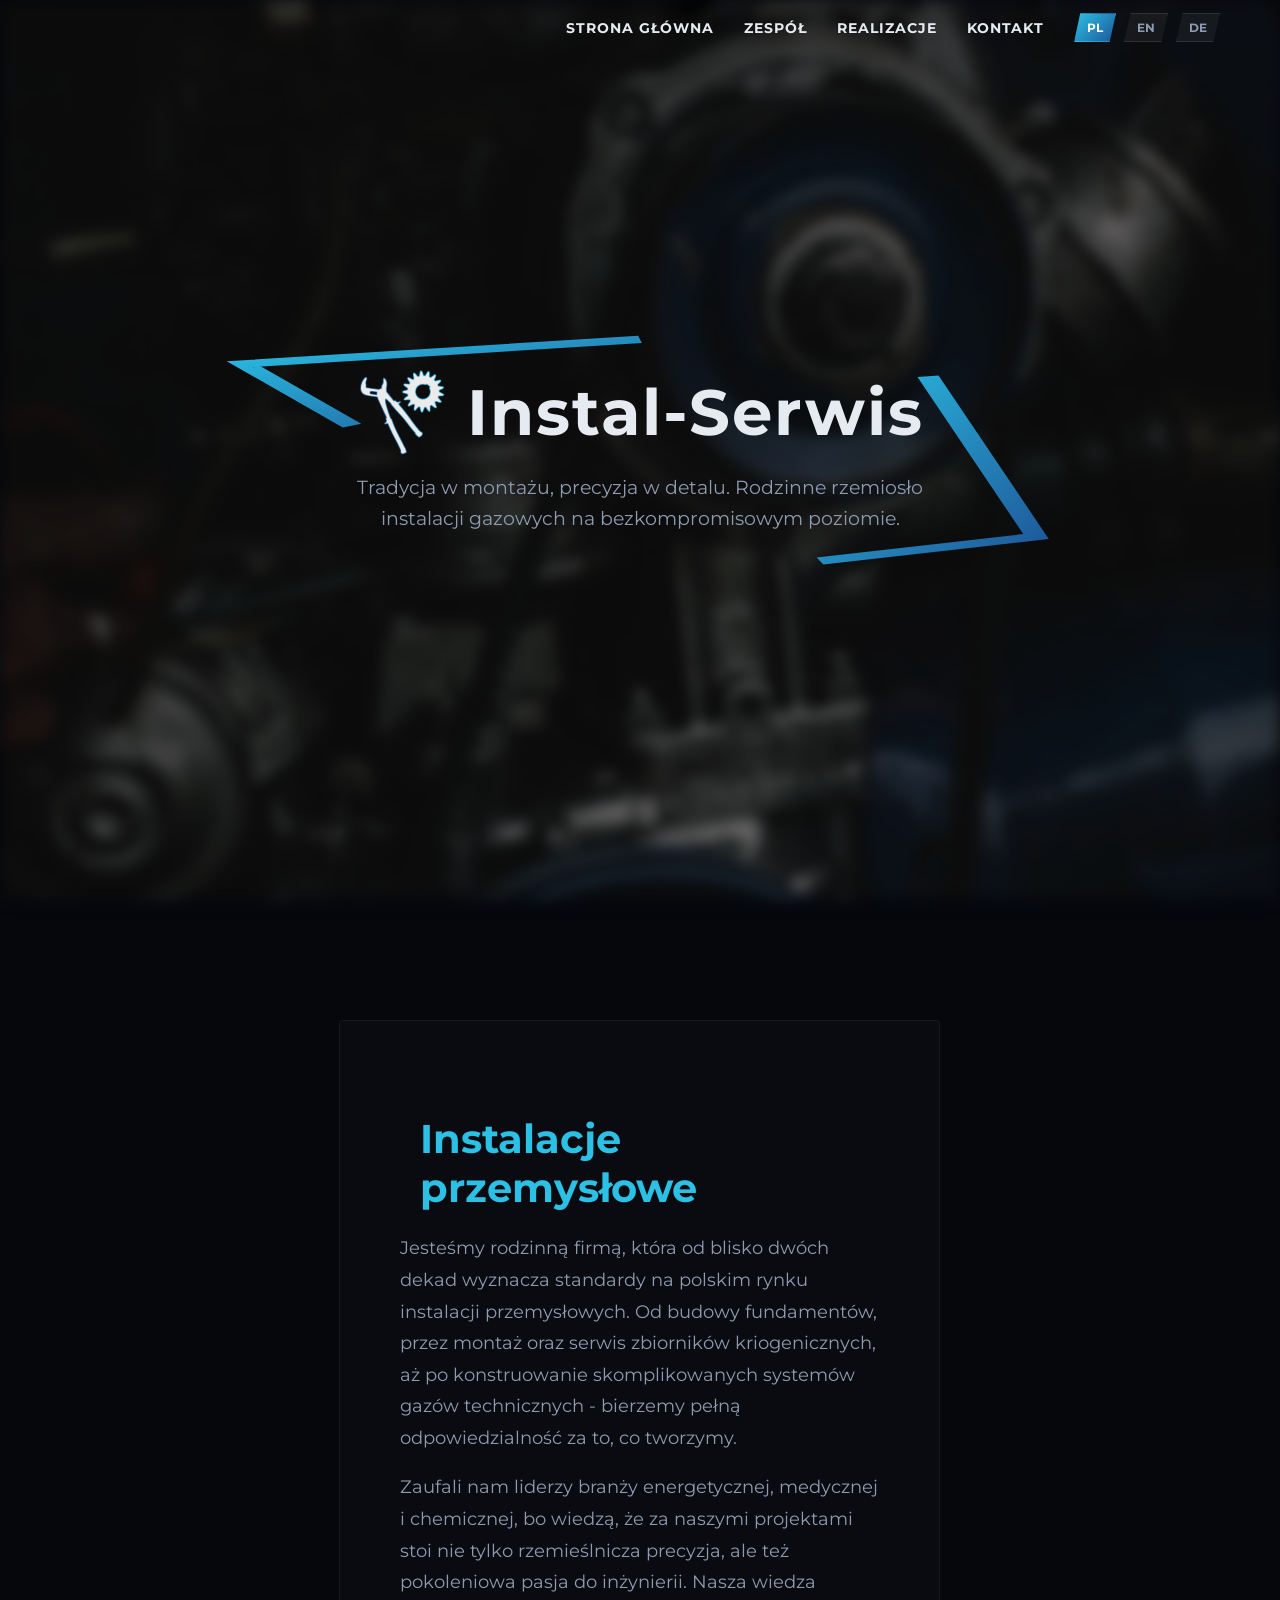
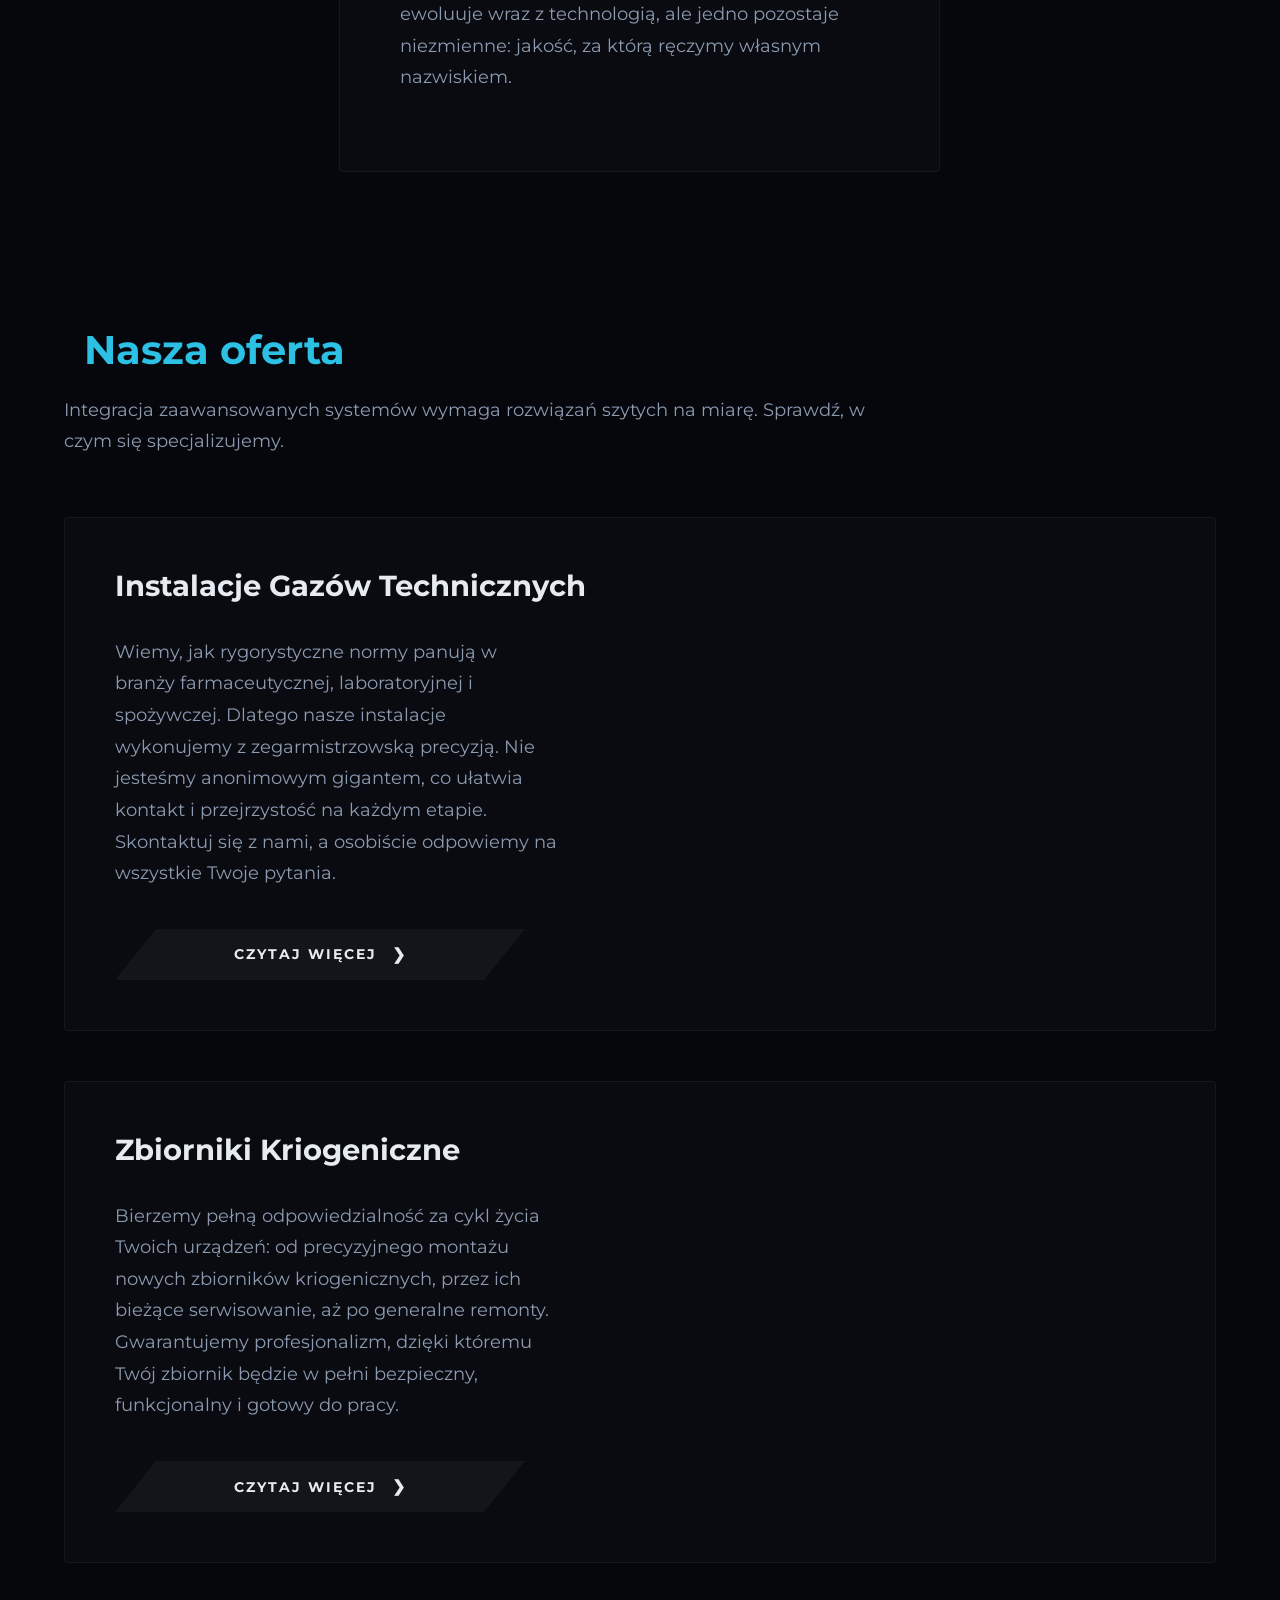
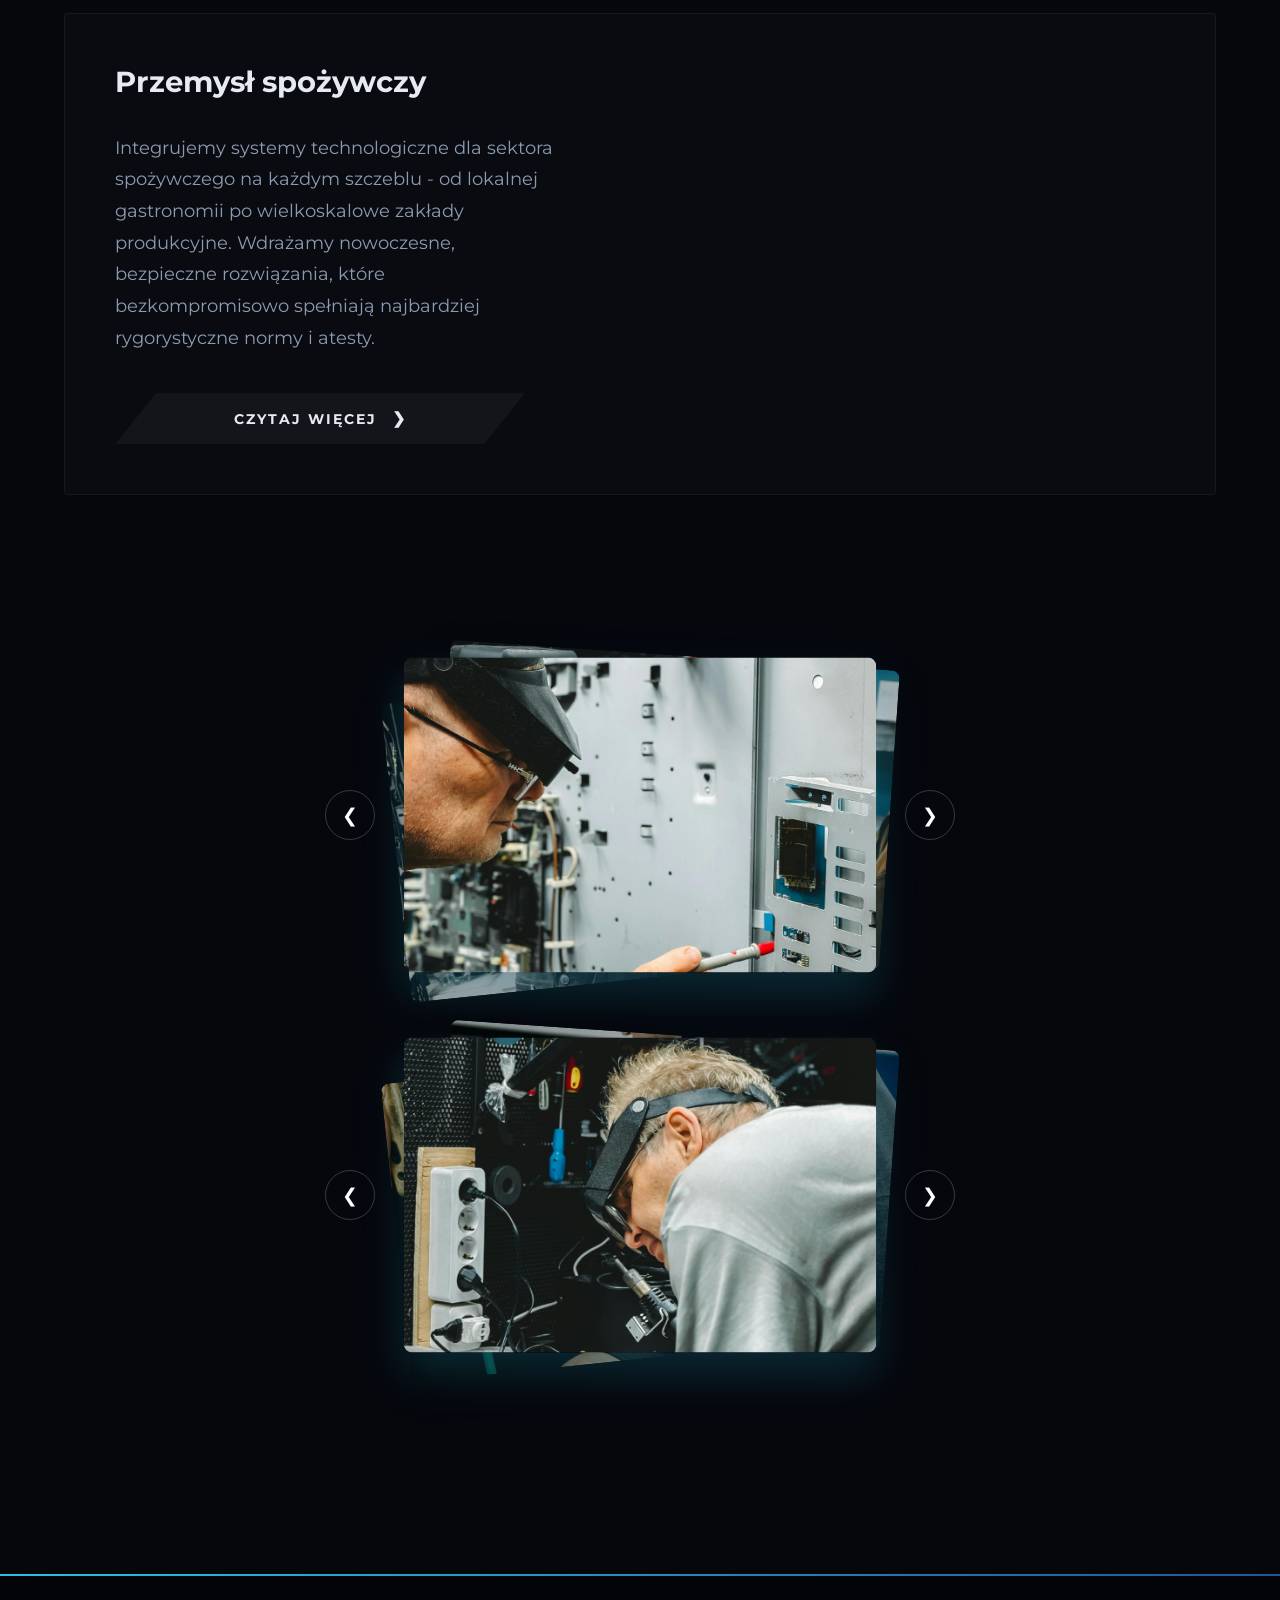
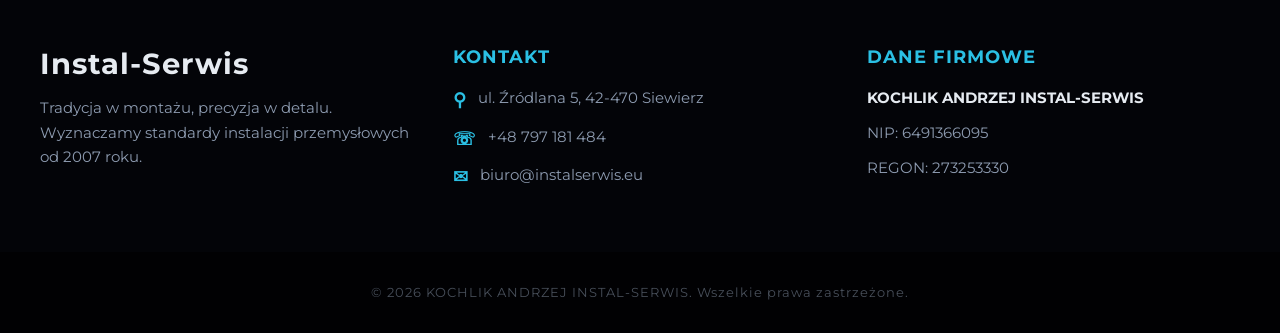
<file: index.html>
<!DOCTYPE html>
<html lang="pl">
<head>
    <meta charset="UTF-8">
    <meta name="viewport" content="width=device-width, initial-scale=1.0">
    <title>Strona Główna | Instal-Serwis</title>
    <link rel="icon" type="image/svg+xml" href="Images/logo.webp">
    
    <link rel="icon" type="image/png" sizes="32x32" href="Images/logo.webp">
    <link rel="icon" type="image/png" sizes="16x16" href="Images/logo.webp">
    
    <link rel="apple-touch-icon" sizes="180x180" href="Images/logo.webp">
    
    <link rel="manifest" href="site.webmanifest">
    
    <meta name="theme-color" content="#05070d">
    <link href="https://fonts.googleapis.com/css2?family=Montserrat:wght@300;400;600;700&display=swap" rel="stylesheet">
    <link rel="stylesheet" href="style.css">
</head>
<body>



    
    <nav class="nav-wrapper" id="navbar">
        <div class="nav-border"></div>
        <div class="nav-inner">
            <a href="index.html"  data-i18n="nav-home">Strona Główna</a>
            <a href="zespol.html"  data-i18n="nav-about">Zespół</a>
            <a href="realizacje.html"  data-i18n="nav-portfolio">Realizacje</a>
            <a href="kontakt.html"  data-i18n="nav-contact">Kontakt</a>
            
            <div class="lang-switcher">
                <button  class="lang-btn active nav-element" data-lang="pl">PL</button>
                <button  class="lang-btn nav-element" data-lang="en">EN</button>
                <button  class="lang-btn nav-element" data-lang="de">DE</button>
            </div>

            <div class="hamburger" id="hamburger">
            <span></span>
            <span></span>
            <span></span>
            </div>


        </div>
    </nav>






    <section class="hero" id="hero">
        <div class="hero-bg"></div>
        <div class="hero-content">
            <svg class="svg-frame" viewBox="0 0 100 100" preserveAspectRatio="none">
                <defs>
                    <linearGradient id="grad" x1="0%" y1="0%" x2="100%" y2="100%">
                        <stop offset="0%" style="stop-color:var(--s8-blue-1); stop-opacity:1" />
                        <stop offset="100%" style="stop-color:var(--s8-blue-2); stop-opacity:1" />
                    </linearGradient>
                </defs>
                <path d="M 50 5 L -5 15 L 10 40" class="draw-path" />
                <path d="M 75 95 L 105 85 L 90 20" class="draw-path" />
            </svg>
            
            <h1>
    <img class="hero-img" src="Images/logo.webp" alt="Logo Instal-Serwis">
    <span>Instal-Serwis</span>
</h1>
            <p data-i18n="hero-desc">Tradycja w montażu, precyzja w detalu. Rodzinne rzemiosło instalacji gazowych na bezkompromisowym poziomie.</p>
        </div>
    </section>

<section id="about" class="about-layout">
        <div class="about-img left" style="background-image: url('https://picsum.photos/id/1043/800/1000');"></div>
        
        <div class="about-box" id="about-content">
            <h2 data-i18n="about-title">Instalacje przemysłowe</h2>
            <p class="about-text" data-i18n="about-p1">Jesteśmy rodzinną firmą, która od blisko dwóch dekad wyznacza standardy na polskim rynku instalacji przemysłowych. Od budowy fundamentów, przez montaż oraz serwis zbiorników kriogenicznych, aż po konstruowanie skomplikowanych systemów gazów technicznych - bierzemy pełną odpowiedzialność za to, co tworzymy.</p>
            <p class="about-text" data-i18n="about-p2">Zaufali nam liderzy branży energetycznej, medycznej i chemicznej, bo wiedzą, że za naszymi projektami stoi nie tylko rzemieślnicza precyzja, ale też pokoleniowa pasja do inżynierii. Nasza wiedza ewoluuje wraz z technologią, ale jedno pozostaje niezmienne: jakość, za którą ręczymy własnym nazwiskiem.</p>
        </div>

        <div class="about-img right" style="background-image: url('https://picsum.photos/id/1014/800/1000');"></div>
    </section>

    <section id="offer" class="offer-section">
        <h2 class="offer-h2" data-i18n="offer-title">Nasza oferta</h2>
        <p class="elegant-text offer-h2" style="margin-bottom: 60px;" data-i18n="offer-desc">Integracja zaawansowanych systemów wymaga rozwiązań szytych na miarę. <br> Sprawdź, w czym się specjalizujemy.</p>

        <div class="offer-tile">
            <div class="offer-text">
                <h3 data-i18n="offer-1-title">Instalacje Gazów Technicznych</h3>
                <p class="elegant-text" data-i18n="offer-1-desc">Wiemy, jak rygorystyczne normy panują w branży farmaceutycznej, laboratoryjnej i spożywczej. Dlatego nasze instalacje wykonujemy z zegarmistrzowską precyzją. Nie jesteśmy anonimowym gigantem, co ułatwia kontakt i przejrzystość na każdym etapie. Skontaktuj się z nami, a osobiście odpowiemy na wszystkie Twoje pytania.</p>
               <a href="Oferta/instalacje_gazow_technicznych.html" class="btn-accent">
                <span data-i18n="btn-read-more">Czytaj więcej</span>
                <span class="arrow">❯</span>
                </a>
               
            </div>
            <div class="offer-img-wrapper">
                <div class="offer-image" style="background-image: url('Images/Oferta/instalacja.webp');"></div>
            </div>
        </div>

        <div class="offer-tile">
            <div class="offer-text">
                <h3 data-i18n="offer-2-title">Zbiorniki Kriogeniczne</h3>
                <p class="elegant-text" data-i18n="offer-2-desc">Bierzemy pełną odpowiedzialność za cykl życia Twoich urządzeń: od precyzyjnego montażu nowych zbiorników kriogenicznych, przez ich bieżące serwisowanie, aż po generalne remonty. Gwarantujemy profesjonalizm, dzięki któremu Twój zbiornik będzie w pełni bezpieczny, funkcjonalny i gotowy do pracy.</p>
                               <a href="Oferta/zbiorniki_kriogeniczne.html" class="btn-accent">
                <span data-i18n="btn-read-more">Czytaj więcej</span>
                <span class="arrow">❯</span>
                </a>
            </div>
            <div class="offer-img-wrapper">
                <div class="offer-image" style="background-image: url('Images/Oferta/zbiornik.webp');"></div>
            </div>
        </div>

        <div class="offer-tile">
            <div class="offer-text">
                <h3 data-i18n="offer-3-title">Przemysł spożywczy</h3>
                <p class="elegant-text" data-i18n="offer-3-desc">Integrujemy systemy technologiczne dla sektora spożywczego na każdym szczeblu - od lokalnej gastronomii po wielkoskalowe zakłady produkcyjne. Wdrażamy nowoczesne, bezpieczne rozwiązania, które bezkompromisowo spełniają najbardziej rygorystyczne normy i atesty.</p>
                               <a href="Oferta/przemysl_spozywczy.html" class="btn-accent">
                <span data-i18n="btn-read-more">Czytaj więcej</span>
                <span class="arrow">❯</span>
                </a>
            </div>
            <div class="offer-img-wrapper">
                <div class="offer-image" style="background-image: url('Images/Oferta/spozywczy.webp');"></div>
            </div>
        </div>
    </section>

    <section id="portfolio" class="section-padding portfolio-section">
        
        

        <div class="carousel-wrapper" data-carousel>
            <button class="btn btn-prev">❮</button>
            <div class="carousel-stack">
                <img src="Images/Realizacje/r11.jpg" class="card active" alt="Realizacja 1">
                <img src="Images/Realizacje/r12.jpg" class="card next" alt="Realizacja 2">
                <img src="Images/Realizacje/r13.jpg" class="card prev" alt="Realizacja 3">
            </div>
            <button class="btn btn-next">❯</button>
        </div>

        <div class="carousel-wrapper" data-carousel>
            <button class="btn btn-prev">❮</button>
            <div class="carousel-stack">
                <img src="Images/Realizacje/r14.jpg" class="card active" alt="Realizacja 4">
                <img src="Images/Realizacje/r15.jpg" class="card next" alt="Realizacja 5">
                <img src="Images/Realizacje/r16.jpg" class="card prev" alt="Realizacja 6">
            </div>
            <button class="btn btn-next">❯</button>
        </div>
    </section>

    <footer class="site-footer">
        <div class="footer-top-accent"></div>
        
        <div class="footer-container">
            <div class="footer-col">
                <h3 class="footer-brand">Instal-Serwis</h3>
                <p class="footer-text" data-i18n="footer-motto">Tradycja w montażu, precyzja w detalu. Wyznaczamy standardy instalacji przemysłowych od 2007 roku.</p>
            </div>
            
            <div class="footer-col">
                <h4 data-i18n="footer-contact-title">Kontakt</h4>
                <ul class="footer-list">
                    <li><span class="accent-icon">⚲</span> ul. Źródlana 5, 42-470 Siewierz</li>
                    <li><span class="accent-icon">☏</span> +48 797 181 484</li>
                    <li><span class="accent-icon">✉</span> biuro@instalserwis.eu</li>
                </ul>
            </div>

            <div class="footer-col">
                <h4 data-i18n="footer-company-title">Dane firmowe</h4>
                <ul class="footer-list">
                    <li><strong style="color: var(--text-light);">KOCHLIK ANDRZEJ INSTAL-SERWIS</strong></li>
                    <li>NIP: 6491366095</li>
                    <li>REGON: 273253330</li>
                </ul>
            </div>
        </div>
        
        <div class="footer-bottom">
            <p>&copy; <span id="current-year"></span> KOCHLIK ANDRZEJ INSTAL-SERWIS. Wszelkie prawa zastrzeżone.</p>
        </div>
    </footer>

    <script>
        // 1. Obsługa navbara (.beyond dodawane po opuszczeniu Hero)
        const navbar = document.getElementById('navbar');
        const heroHeight = document.getElementById('hero').offsetHeight;

        window.addEventListener('scroll', () => {
            if (window.scrollY > heroHeight - 80) {
                navbar.classList.add('beyond');
            } else {
                navbar.classList.remove('beyond');
            }
        });

        // 2. Crash Effect (Intersection Observer)
        const aboutContent = document.getElementById('about-content');
        const observer = new IntersectionObserver((entries) => {
            entries.forEach(entry => {
                if (entry.isIntersecting) {
                    entry.target.classList.add('crashed');
                }
            });
        }, { threshold: 0.3 }); // Trigger gdy 30% elementu będzie widoczne

        observer.observe(aboutContent);

        // 3. Logika karuzel stosowych
        document.querySelectorAll('[data-carousel]').forEach(carousel => {
            const cards = Array.from(carousel.querySelectorAll('.card'));
            const btnPrev = carousel.querySelector('.btn-prev');
            const btnNext = carousel.querySelector('.btn-next');
            
            // Funkcja przeliczająca klasy na podstawie indeksu aktywnej karty
            const updateCards = () => {
                cards.forEach(card => card.className = 'card'); // reset
                cards[0].classList.add('active');
                cards[1].classList.add('next');
                cards[2].classList.add('prev');
            };

            btnNext.addEventListener('click', () => {
                // Przesuwamy pierwszą kartę na koniec tablicy
                cards.push(cards.shift());
                updateCards();
            });

            btnPrev.addEventListener('click', () => {
                // Przesuwamy ostatnią kartę na początek tablicy
                cards.unshift(cards.pop());
                updateCards();
            });
        });

// 4. Logika Tłumaczeń (PL / EN / DE)
        const translations = {
            pl: {
                "nav-home": "Strona Główna",
                "nav-about": "Zespół",
                "nav-portfolio": "Realizacje",
                "nav-contact": "Kontakt",
                "hero-desc": "Tradycja w montażu, precyzja w detalu. Rodzinne rzemiosło instalacji gazowych na bezkompromisowym poziomie.",
                "about-title": "Instalacje przemysłowe",
                "about-p1": "Jesteśmy rodzinną firmą, która od blisko dwóch dekad wyznacza standardy na polskim rynku instalacji przemysłowych. Od budowy fundamentów, przez montaż oraz serwis zbiorników kriogenicznych, aż po konstruowanie skomplikowanych systemów gazów technicznych - bierzemy pełną odpowiedzialność za to, co tworzymy.",
                "about-p2": "Zaufali nam liderzy branży energetycznej, medycznej i chemicznej, bo wiedzą, że za naszymi projektami stoi nie tylko rzemieślnicza precyzja, ale też pokoleniowa pasja do inżynierii. Nasza wiedza ewoluuje wraz z technologią, ale jedno pozostaje niezmienne: jakość, za którą ręczymy własnym nazwiskiem.",
                "offer-title": "Nasza oferta",
                "offer-desc": "Integracja zaawansowanych systemów wymaga rozwiązań szytych na miarę. Sprawdź, w czym się specjalizujemy.",
                "offer-1-title": "Instalacje Gazów Technicznych",
                "offer-1-desc": "Wiemy, jak rygorystyczne normy panują w branży farmaceutycznej, laboratoryjnej i spożywczej. Dlatego nasze instalacje wykonujemy z zegarmistrzowską precyzją. Nie jesteśmy anonimowym gigantem, co ułatwia kontakt i przejrzystość na każdym etapie. Skontaktuj się z nami, a osobiście odpowiemy na wszystkie Twoje pytania.",
                "offer-2-title": "Zbiorniki Kriogeniczne",
                "offer-2-desc": "Bierzemy pełną odpowiedzialność za cykl życia Twoich urządzeń: od precyzyjnego montażu nowych zbiorników kriogenicznych, przez ich bieżące serwisowanie, aż po generalne remonty. Gwarantujemy profesjonalizm, dzięki któremu Twój zbiornik będzie w pełni bezpieczny, funkcjonalny i gotowy do pracy.",
                "offer-3-title": "Przemysł spożywczy",
                "offer-3-desc": "Integrujemy systemy technologiczne dla sektora spożywczego na każdym szczeblu - od lokalnej gastronomii po wielkoskalowe zakłady produkcyjne. Wdrażamy nowoczesne, bezpieczne rozwiązania, które bezkompromisowo spełniają najbardziej rygorystyczne normy i atesty.",
                "btn-read-more": "Czytaj więcej",
                "footer-motto": "Tradycja w montażu, precyzja w detalu. Wyznaczamy standardy instalacji przemysłowych od 2007 roku.",
                "footer-contact-title": "Kontakt",
                "footer-company-title": "Dane firmowe"
            },
            en: {
                "nav-home": "Home",
                "nav-about": "Team",
                "nav-portfolio": "Projects",
                "nav-contact": "Contact",
                "hero-desc": "Tradition in assembly, precision in detail. Family craftsmanship of gas installations at an uncompromising level.",
                "about-title": "Industrial installations",
                "about-p1": "We are a family-owned company that has been setting standards in the Polish industrial installations market for nearly two decades. From laying foundations, through the assembly and servicing of cryogenic tanks, to constructing complex technical gas systems - we take full responsibility for what we create.",
                "about-p2": "Leaders in the energy, medical, and chemical sectors trust us because they know that behind our projects lies not only craftsmanship precision but also a generational passion for engineering. Our knowledge evolves with technology, but one thing remains constant: the quality we guarantee with our own name.",
                "offer-title": "Our offer",
                "offer-desc": "Integration of advanced systems requires tailor-made solutions. Check what we specialize in.",
                "offer-1-title": "Technical Gas Installations",
                "offer-1-desc": "We know how strict the standards are in the pharmaceutical, laboratory, and food industries. That is why we execute our installations with watchmaker's precision. We are not an anonymous giant, which facilitates contact and transparency at every stage. Contact us, and we will personally answer all your questions.",
                "offer-2-title": "Cryogenic Tanks",
                "offer-2-desc": "We take full responsibility for the life cycle of your equipment: from the precise assembly of new cryogenic tanks, through their ongoing servicing, to general overhauls. We guarantee professionalism, thanks to which your tank will be completely safe, functional, and ready to work.",
                "offer-3-title": "Food Industry",
                "offer-3-desc": "We integrate technological systems for the food sector at every level - from local gastronomy to large-scale production plants. We implement modern, safe solutions that uncompromisingly meet the most stringent standards and certifications.",
                "btn-read-more": "Read more",
                "footer-motto": "Tradition in assembly, precision in detail. Setting standards in industrial installations since 2007.",
                "footer-contact-title": "Contact",
                "footer-company-title": "Company details"
            },
            de: {
                "nav-home": "Startseite",
                "nav-about": "Team",
                "nav-portfolio": "Projekte",
                "nav-contact": "Kontakt",
                "hero-desc": "Tradition in der Montage, Präzision im Detail. Familienhandwerk von Gasinstallationen auf kompromisslosem Niveau.",
                "about-title": "Industrieanlagen",
                "about-p1": "Wir sind ein Familienunternehmen, das seit fast zwei Jahrzehnten Maßstäbe auf dem polnischen Markt für Industrieanlagen setzt. Vom Fundamentbau über die Montage und Wartung von Kryotanks bis hin zur Konstruktion komplexer technischer Gassysteme - wir übernehmen die volle Verantwortung für das, was wir schaffen.",
                "about-p2": "Führende Unternehmen aus der Energie-, Medizin- und Chemiebranche vertrauen uns, weil sie wissen, dass hinter unseren Projekten nicht nur handwerkliche Präzision, sondern auch eine generationsübergreifende Leidenschaft für Technik steht. Unser Wissen entwickelt sich mit der Technologie weiter, aber eines bleibt konstant: die Qualität, für die wir mit unserem eigenen Namen bürgen.",
                "offer-title": "Unser Angebot",
                "offer-desc": "Die Integration fortschrittlicher Systeme erfordert maßgeschneiderte Lösungen. Sehen Sie, worauf wir uns spezialisieren.",
                "offer-1-title": "Technische Gasinstallationen",
                "offer-1-desc": "Wir wissen, wie streng die Normen in der Pharma-, Labor- und Lebensmittelindustrie sind. Deshalb führen wir unsere Installationen mit uhrmacherischer Präzision aus. Wir sind kein anonymer Riese, was den Kontakt und die Transparenz in jeder Phase erleichtert. Kontaktieren Sie uns, und wir werden alle Ihre Fragen persönlich beantworten.",
                "offer-2-title": "Kryotanks",
                "offer-2-desc": "Wir übernehmen die volle Verantwortung für den Lebenszyklus Ihrer Anlagen: von der präzisen Montage neuer Kryotanks über deren laufende Wartung bis hin zu Generalüberholungen. Wir garantieren Professionalität, dank derer Ihr Tank absolut sicher, funktionsfähig und einsatzbereit ist.",
                "offer-3-title": "Lebensmittelindustrie",
                "offer-3-desc": "Wir integrieren technologische Systeme für die Lebensmittelbranche auf jeder Ebene - von der lokalen Gastronomie bis zu groß angelegten Produktionsanlagen. Wir implementieren moderne, sichere Lösungen, die kompromisslos die strengsten Normen und Zertifizierungen erfüllen.",
                "btn-read-more": "Mehr lesen",
                "footer-motto": "Tradition in der Montage, Präzision im Detail. Wir setzen Maßstäbe für Industrieanlagen seit 2007.",
                "footer-contact-title": "Kontakt",
                "footer-company-title": "Firmendetails"
            }
        };

// --- INTELIGENTNA OBSŁUGA JĘZYKA (PAMIĘĆ BROWSERA) ---
const langButtons = document.querySelectorAll('.lang-btn');

// 1. Sprawdzamy, czy użytkownik ma już zapisany język. Jeśli nie, domyślnie ładujemy 'pl'
let currentLang = localStorage.getItem('instalSerwisLang') || 'pl';

// 2. Główna funkcja aplikująca język
function applyLanguage(lang) {
    // Zapisujemy wybór w pamięci przeglądarki!
    localStorage.setItem('instalSerwisLang', lang);
    currentLang = lang;

    // Aktualizacja podświetlenia guzików
    langButtons.forEach(b => {
        if (b.getAttribute('data-lang') === lang) b.classList.add('active');
        else b.classList.remove('active');
    });

    // Tłumaczenie statycznych tekstów na stronie
    document.querySelectorAll('[data-i18n]').forEach(el => {
        const key = el.getAttribute('data-i18n');
        // Zabezpieczamy się, używamy translations (na innych podstronach) lub uiTranslations (w realizacjach)
        const dict = typeof translations !== 'undefined' ? translations : (typeof uiTranslations !== 'undefined' ? uiTranslations : null);
        
        if (dict && dict[lang] && dict[lang][key]) {
            // Zabezpieczenie dla pliku realizacje.html (aby nie zresetować nazwy wybranego projektu w dropdownie)
            if (el.id === 'dropdown-label' && typeof currentProjectIndex !== 'undefined' && currentProjectIndex !== null) return;
            el.textContent = dict[lang][key];
        }
    });

    // Tłumaczenie placeholderów (w formularzach kontaktowych i szukajce)
    document.querySelectorAll('[data-i18n-placeholder]').forEach(el => {
        const key = el.getAttribute('data-i18n-placeholder');
        const dict = typeof translations !== 'undefined' ? translations : (typeof uiTranslations !== 'undefined' ? uiTranslations : null);
        
        if (dict && dict[lang] && dict[lang][key]) {
            el.placeholder = dict[lang][key];
        }
    });

    // Specjalne akcje TYLKO dla pliku realizacje.html (przeładowanie bazy danych i karuzeli)
    if (typeof renderProjectList === 'function') {
        const searchInput = document.getElementById('project-search');
        renderProjectList(searchInput ? searchInput.value : "");
        
        if (typeof currentProjectIndex !== 'undefined' && currentProjectIndex !== null) {
            const proj = projectsDatabase[currentProjectIndex];
            const ddLabel = document.getElementById('dropdown-label');
            const dTitle = document.getElementById('display-title');
            const dDesc = document.getElementById('display-desc');
            
            if(ddLabel) ddLabel.textContent = proj.title[lang];
            if(dTitle) dTitle.textContent = proj.title[lang];
            if(dDesc) dDesc.textContent = proj.desc[lang];
        }
    }
}

// 3. Podpinamy akcję kliknięcia pod guziki
langButtons.forEach(btn => {
    btn.addEventListener('click', () => {
        applyLanguage(btn.getAttribute('data-lang'));
    });
});

// 4. Inicjalizacja języka z pamięci przy starcie strony
applyLanguage(currentLang);

        // 1. Łapiemy hamburgera i całego navbara po ID
const hamburger = document.getElementById('hamburger');


// 2. Łapiemy wszystkie linki po klasie (zmień w HTML id="nav-element" na class="nav-element")
const navElements = document.querySelectorAll('.nav-element');

// 3. Logika kliknięcia w hamburgera
hamburger.addEventListener('click', () => {
    // toggle() sprawdza: jeśli klasy nie ma, to ją dodaje; jeśli jest, to ją zabiera
    hamburger.classList.toggle('active');
    navbar.classList.toggle('active');
});

// 4. Logika kliknięcia w jakikolwiek link w menu
navElements.forEach(element => {
    element.addEventListener('click', () => {
        // remove() twardo zabiera klasę (menu się zamyka po kliknięciu)
        hamburger.classList.remove('active');
        navbar.classList.remove('active');
    });
});

// 5. Automatyczny rok w stopce
document.getElementById('current-year').textContent = new Date().getFullYear();
    </script>

</body>
</html>
</file>
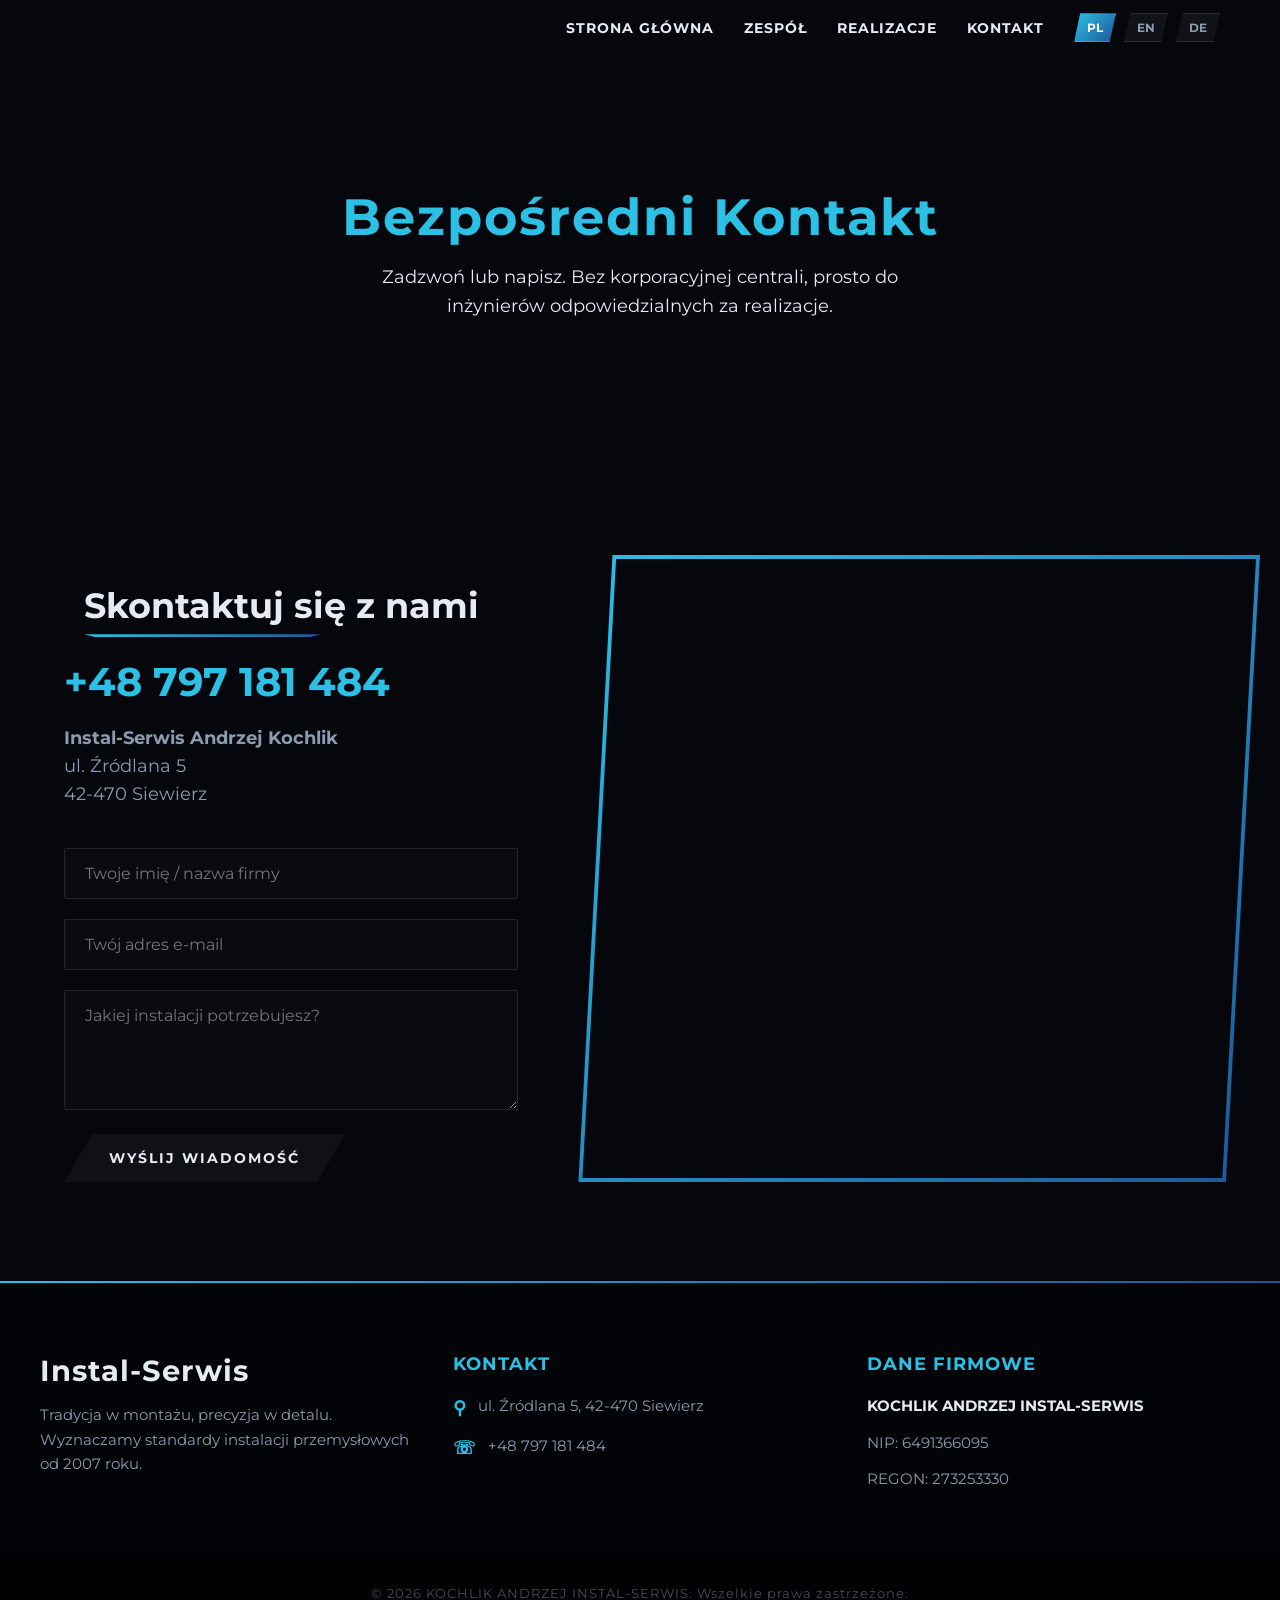
<file: kontakt.html>
<!DOCTYPE html>
<html lang="pl">
<head>
    <meta charset="UTF-8">
    <meta name="viewport" content="width=device-width, initial-scale=1.0">
    <title>Kontakt | Instal-Serwis</title>
     <link rel="icon" type="image/svg+xml" href="Images/logo.webp">
    
    <link rel="icon" type="image/png" sizes="32x32" href="Images/logo.webp">
    <link rel="icon" type="image/png" sizes="16x16" href="Images/logo.webp">
    
    <link rel="apple-touch-icon" sizes="180x180" href="Images/logo.webp">
    
    <link rel="manifest" href="site.webmanifest">
    <link rel="icon" type="image/svg+xml" href="Images/logo.webp">
    <link rel="icon" type="image/png" sizes="32x32" href="Images/logo.webp">
    <link rel="icon" type="image/png" sizes="16x16" href="Images/logo.webp">
    <link rel="apple-touch-icon" sizes="180x180" href="Images/logo.webp">
    <meta name="theme-color" content="#05070d">
    <link href="https://fonts.googleapis.com/css2?family=Montserrat:wght@300;400;600;700&display=swap" rel="stylesheet">
    <link rel="stylesheet" href="style.css">
    <style>
        /* BAZOWE ZMIENNE I STYLE Z INDEX.HTML */
        :root {
            --bg-deep: #05070d; 
            --text-light: #e6ebf1; 
            --text-muted: #8d9bb0;
            --s8-blue-1: #2bc0e4; 
            --s8-blue-2: #1e5799; 
            --gradient-accent: linear-gradient(135deg, var(--s8-blue-1) 0%, var(--s8-blue-2) 100%);
            --s8-red-1: #e02f44; 
            --s8-red-2: #8a1523; 
            --gradient-accent-red: linear-gradient(135deg, var(--s8-red-1) 0%, var(--s8-red-2) 100%);
        }

        body, html { margin: 0; padding: 0; font-family: 'Montserrat', sans-serif; background-color: var(--bg-deep); color: var(--text-light); overflow-x: hidden; scroll-behavior: smooth; }

       





        /* SUB-HERO */
        .sub-hero { position: relative; height: 45vh; display: flex; flex-direction: column; justify-content: center; align-items: center; text-align: center; padding-top: 50px; }
        .sub-hero-bg { position: absolute; inset: 0; background: url('https://picsum.photos/id/1076/1920/1080') center/cover; filter: blur(5px) brightness(0.3); z-index: 1; }
        .sub-hero-content { position: relative; z-index: 2; padding: 0 20px; }
        .sub-hero-content h1 { font-size: clamp(2rem, 4vw, 3.5rem); margin: 0 0 15px 0; font-weight: 700; letter-spacing: 2px; color: var(--s8-blue-1); }
        .sub-hero-content p { font-size: 1.1rem; max-width: 600px; margin: 0 auto; color: var(--text-light); line-height: 1.6; }

        /* =========================================
           SEKCJA KONTAKTOWA
           ========================================= */
        .contact-layout { display: flex; max-width: 1400px; margin: 0 auto; padding: 100px 20px; gap: 60px; align-items: stretch; padding-left: 5%; }
        
        .contact-left { flex: 1; max-width: 500px; }
        .contact-left h2 { font-size: 2.2rem; color: var(--text-light); margin-bottom: 30px; position: relative; display: inline-block; }
        .contact-left h2::after { content: ''; position: absolute; bottom: -10px; left: 0; width: 60%; height: 3px; background: var(--gradient-accent); clip-path: polygon(0 0, 100% 0, 95% 100%, 5% 100%); }
        
        .big-phone { display: block; font-size: 2.5rem; font-weight: 700; color: var(--s8-blue-1); text-decoration: none; margin-bottom: 10px; transition: 0.3s; }
        .big-phone:hover { color: #fff; }
        .address-text { color: var(--text-muted); font-size: 1.1rem; margin-bottom: 40px; line-height: 1.6; }

        /* Formularz */
        .contact-form { display: flex; flex-direction: column; gap: 20px; }
        .form-group { position: relative; }
        .form-input { width: 100%; box-sizing: border-box; background: rgba(255, 255, 255, 0.02); border: 1px solid rgba(255, 255, 255, 0.1); padding: 15px 20px; color: var(--text-light); font-family: 'Montserrat', sans-serif; font-size: 1rem; border-radius: 2px; outline: none; transition: 0.3s; }
        .form-input:focus { border-color: var(--s8-blue-1); background: rgba(255, 255, 255, 0.05); }
        textarea.form-input { resize: vertical; min-height: 120px; }

        .btn-submit { background: transparent; border: none; cursor: pointer; position: relative; display: inline-flex; align-items: center; justify-content: center; padding: 16px 45px; color: var(--text-light); font-family: 'Montserrat', sans-serif; font-weight: 700; font-size: 0.85rem; letter-spacing: 2px; text-transform: uppercase; background: rgba(255, 255, 255, 0.04); clip-path: polygon(10% 0, 100% 0, 90% 100%, 0 100%); transition: all 0.4s cubic-bezier(0.25, 1, 0.5, 1); overflow: hidden; align-self: flex-start; }
        .btn-submit::before { content: ''; position: absolute; top: 0; left: -100%; width: 100%; height: 100%; background: var(--gradient-accent); transition: left 0.4s cubic-bezier(0.25, 1, 0.5, 1); z-index: -1; }
        .btn-submit:hover { color: #fff; transform: translateX(5px); }
        .btn-submit:hover::before { left: 0; }
        
        /* RAMKA Z MAPĄ */
        .contact-right { flex: 1.5; display: flex; align-items: stretch; }
        
        .map-frame-wrapper { 
            width: 100%; 
            position: relative;
            background: var(--gradient-accent); 
            clip-path: polygon(5% 0, 100% 0, 95% 100%, 0 100%);
            padding: 4px;
            min-height: 400px;
        }
        
        .map-frame-inner {
            width: 100%; height: 100%;
            background: var(--bg-deep);
            clip-path: polygon(5% 0, 100% 0, 95% 100%, 0 100%);
            position: relative;
        }

        .map-frame-inner iframe {
            width: 100%; height: 100%;
            border: none;
            clip-path: polygon(4.8% 0, 100% 0, 95.2% 100%, 0 100%);
            filter: grayscale(80%) contrast(1.1) brightness(0.8);
            transition: 0.4s;
        }

        .map-frame-inner iframe:hover { filter: grayscale(0%) contrast(1) brightness(1); }

        /* STOPKA */
        .site-footer { background-color: #030408; position: relative; padding-top: 70px; border-top: 1px solid rgba(255,255,255,0.02); }
        .footer-top-accent { position: absolute; top: -2px; left: 0; width: 100%; height: 2px; background: var(--gradient-accent); }
        .footer-container { display: flex; flex-wrap: wrap; justify-content: space-between; max-width: 1200px; margin: 0 auto; padding: 0 40px 50px 40px; gap: 40px; }
        .footer-col { flex: 1; min-width: 250px; }
        .footer-brand { font-size: 1.8rem; color: var(--text-light); margin: 0 0 15px 0; font-weight: 700; }
        .footer-col h4 { color: var(--s8-blue-1); font-size: 1.1rem; margin: 0 0 20px 0; text-transform: uppercase; }
        .footer-text, .footer-list li { color: var(--text-muted); font-size: 0.95rem; line-height: 1.6; }
        .footer-list { list-style: none; padding: 0; margin: 0; }
        .footer-list li { margin-bottom: 12px; display: flex; align-items: flex-start; gap: 12px; }
        .accent-icon { color: var(--s8-blue-1); font-weight: bold; font-size: 1.1rem; }
        .footer-bottom { text-align: center; padding: 20px; background-color: #010103; color: rgba(141, 155, 176, 0.5); font-size: 0.8rem; letter-spacing: 1px; }

        /* MOBILE RWD */
        @media (max-width: 800px) {

            /* RWD Kontaktu */
            .contact-layout { flex-direction: column; padding: 60px 20px; }
            .map-frame-wrapper { clip-path: none; min-height: 350px; padding: 3px 0; } 
            .map-frame-inner, .map-frame-inner iframe { clip-path: none; }
            .big-phone { font-size: 2rem; }
            .footer-container { flex-direction: column; padding: 0 20px 30px 20px; gap: 30px; }
        }
    </style>
</head>
<body>

    <nav class="nav-wrapper" id="navbar">
        <div class="nav-border"></div>
        <div class="nav-inner">
            <a href="index.html"  data-i18n="nav-home">Strona Główna</a>
            <a href="zespol.html"  data-i18n="nav-about">Zespół</a>
            <a href="realizacje.html"  data-i18n="nav-portfolio">Realizacje</a>
            <a href="kontakt.html"  data-i18n="nav-contact">Kontakt</a>
            
            <div class="lang-switcher">
                <button  class="lang-btn active nav-element" data-lang="pl">PL</button>
                <button  class="lang-btn nav-element" data-lang="en">EN</button>
                <button  class="lang-btn nav-element" data-lang="de">DE</button>
            </div>

            <div class="hamburger" id="hamburger">
            <span></span>
            <span></span>
            <span></span>
            </div>


        </div>
    </nav>

    <header class="sub-hero" id="hero">
        <div class="sub-hero-bg"></div>
        <div class="sub-hero-content">
            <h1 data-i18n="contact-hero-title">Bezpośredni Kontakt</h1>
            <p data-i18n="contact-hero-desc">Zadzwoń lub napisz. Bez korporacyjnej centrali, prosto do inżynierów odpowiedzialnych za realizacje.</p>
        </div>
    </header>

    <section class="contact-layout">
        <div class="contact-left">
            <h2 data-i18n="contact-title">Skontaktuj się z nami</h2>
            
            <a href="tel:+48797181484" class="big-phone">+48 797 181 484</a>
            <p class="address-text">
                <strong>Instal-Serwis Andrzej Kochlik</strong><br>
                ul. Źródlana 5<br>
                42-470 Siewierz
            </p>

            <form id="resend-contact-form" class="contact-form">
                <div class="form-group">
                    <input type="text" id="name" name="name" class="form-input" placeholder="Twoje imię / nazwa firmy" data-i18n-placeholder="form-name" required>
                </div>
                <div class="form-group">
                    <input type="email" id="email" name="email" class="form-input" placeholder="Twój adres e-mail" data-i18n-placeholder="form-email" required>
                </div>
                <div class="form-group">
                    <textarea id="message" name="message" class="form-input" placeholder="Jakiej instalacji potrzebujesz?" data-i18n-placeholder="form-msg" required></textarea>
                </div>
                <button type="submit" class="btn-submit">
                    <span data-i18n="btn-send">Wyślij Wiadomość</span>
                </button>
                <div id="form-status" style="margin-top: 10px; font-size: 0.9rem; color: var(--s8-blue-1); display: none;"></div>
            </form>
        </div>

        <div class="contact-right">
            <div class="map-frame-wrapper">
                <div class="map-frame-inner">
                    <iframe src="https://maps.google.com/maps?q=Siewierz,%20%C5%B9r%C3%B3dlana%205&t=&z=15&ie=UTF8&iwloc=&output=embed" loading="lazy" referrerpolicy="no-referrer-when-downgrade"></iframe>
                </div>
            </div>
        </div>
    </section>

    <footer class="site-footer">
        <div class="footer-top-accent"></div>
        <div class="footer-container">
            <div class="footer-col">
                <h3 class="footer-brand">Instal-Serwis</h3>
                <p class="footer-text" data-i18n="footer-motto">Tradycja w montażu, precyzja w detalu. Wyznaczamy standardy instalacji przemysłowych od 2007 roku.</p>
            </div>
            <div class="footer-col">
                <h4 data-i18n="footer-contact-title">Kontakt</h4>
                <ul class="footer-list">
                    <li><span class="accent-icon">⚲</span> ul. Źródlana 5, 42-470 Siewierz</li>
                    <li><span class="accent-icon">☏</span> +48 797 181 484</li>
                </ul>
            </div>
            <div class="footer-col">
                <h4 data-i18n="footer-company-title">Dane firmowe</h4>
                <ul class="footer-list">
                    <li><strong style="color: var(--text-light);">KOCHLIK ANDRZEJ INSTAL-SERWIS</strong></li>
                    <li>NIP: 6491366095</li>
                    <li>REGON: 273253330</li>
                </ul>
            </div>
        </div>
        <div class="footer-bottom">
            <p>&copy; <span id="current-year"></span> KOCHLIK ANDRZEJ INSTAL-SERWIS. Wszelkie prawa zastrzeżone.</p>
        </div>
    </footer>

    <script>
        // Logika Navbara
        const navbar = document.getElementById('navbar');
        const heroHeight = document.getElementById('hero').offsetHeight;
        window.addEventListener('scroll', () => { if (window.scrollY > heroHeight - 80) navbar.classList.add('beyond'); else navbar.classList.remove('beyond'); });

        // Hamburger Menu
        const hamburger = document.getElementById('hamburger');
        const navElements = document.querySelectorAll('.nav-element');
        hamburger.addEventListener('click', () => { hamburger.classList.toggle('active'); navbar.classList.toggle('active'); });
        navElements.forEach(element => { element.addEventListener('click', () => { hamburger.classList.remove('active'); navbar.classList.remove('active'); }); });

        // Rok w stopce
        document.getElementById('current-year').textContent = new Date().getFullYear();

// TŁUMACZENIA KONTAKT
        const translations = {
            pl: {
                "nav-home": "Strona Główna",
                "nav-about": "Zespół",
                "nav-portfolio": "Realizacje",
                "nav-contact": "Kontakt",
                "contact-hero-title": "Bezpośredni Kontakt",
                "contact-hero-desc": "Zadzwoń lub napisz. Bez korporacyjnej centrali, prosto do inżynierów odpowiedzialnych za realizacje.",
                "contact-title": "Skontaktuj się z nami",
                "btn-send": "Wyślij Wiadomość",
                "form-name": "Twoje imię / nazwa firmy",
                "form-email": "Twój adres e-mail",
                "form-msg": "Jakiej instalacji potrzebujesz?",
                "footer-motto": "Tradycja w montażu, precyzja w detalu. Wyznaczamy standardy instalacji przemysłowych od 2007 roku.",
                "footer-contact-title": "Kontakt",
                "footer-company-title": "Dane firmowe"
            },
            en: {
                "nav-home": "Home",
                "nav-about": "Team",
                "nav-portfolio": "Projects",
                "nav-contact": "Contact",
                "contact-hero-title": "Direct Contact",
                "contact-hero-desc": "Call or write. No corporate switchboard, straight to the engineers responsible for the projects.",
                "contact-title": "Get in touch",
                "btn-send": "Send Message",
                "form-name": "Your name / company name",
                "form-email": "Your e-mail address",
                "form-msg": "What kind of installation do you need?",
                "footer-motto": "Tradition in assembly, precision in detail. Setting standards for industrial installations since 2007.",
                "footer-contact-title": "Contact",
                "footer-company-title": "Company details"
            },
            de: {
                "nav-home": "Startseite",
                "nav-about": "Team",
                "nav-portfolio": "Projekte",
                "nav-contact": "Kontakt",
                "contact-hero-title": "Direkter Kontakt",
                "contact-hero-desc": "Rufen Sie an oder schreiben Sie uns. Keine Unternehmenszentrale, direkt zu den für die Projekte verantwortlichen Ingenieuren.",
                "contact-title": "Kontaktieren Sie uns",
                "btn-send": "Nachricht senden",
                "form-name": "Ihr Name / Firmenname",
                "form-email": "Ihre E-Mail-Adresse",
                "form-msg": "Welche Art von Installation benötigen Sie?",
                "footer-motto": "Tradition in der Montage, Präzision im Detail. Wir setzen Maßstäbe für Industrieanlagen seit 2007.",
                "footer-contact-title": "Kontakt",
                "footer-company-title": "Firmendetails"
            }
        };

// --- INTELIGENTNA OBSŁUGA JĘZYKA (PAMIĘĆ BROWSERA) ---
const langButtons = document.querySelectorAll('.lang-btn');

// 1. Sprawdzamy, czy użytkownik ma już zapisany język. Jeśli nie, domyślnie ładujemy 'pl'
let currentLang = localStorage.getItem('instalSerwisLang') || 'pl';

// 2. Główna funkcja aplikująca język
function applyLanguage(lang) {
    // Zapisujemy wybór w pamięci przeglądarki!
    localStorage.setItem('instalSerwisLang', lang);
    currentLang = lang;

    // Aktualizacja podświetlenia guzików
    langButtons.forEach(b => {
        if (b.getAttribute('data-lang') === lang) b.classList.add('active');
        else b.classList.remove('active');
    });

    // Tłumaczenie statycznych tekstów na stronie
    document.querySelectorAll('[data-i18n]').forEach(el => {
        const key = el.getAttribute('data-i18n');
        // Zabezpieczamy się, używamy translations (na innych podstronach) lub uiTranslations (w realizacjach)
        const dict = typeof translations !== 'undefined' ? translations : (typeof uiTranslations !== 'undefined' ? uiTranslations : null);
        
        if (dict && dict[lang] && dict[lang][key]) {
            // Zabezpieczenie dla pliku realizacje.html (aby nie zresetować nazwy wybranego projektu w dropdownie)
            if (el.id === 'dropdown-label' && typeof currentProjectIndex !== 'undefined' && currentProjectIndex !== null) return;
            el.textContent = dict[lang][key];
        }
    });

    // Tłumaczenie placeholderów (w formularzach kontaktowych i szukajce)
    document.querySelectorAll('[data-i18n-placeholder]').forEach(el => {
        const key = el.getAttribute('data-i18n-placeholder');
        const dict = typeof translations !== 'undefined' ? translations : (typeof uiTranslations !== 'undefined' ? uiTranslations : null);
        
        if (dict && dict[lang] && dict[lang][key]) {
            el.placeholder = dict[lang][key];
        }
    });

    // Specjalne akcje TYLKO dla pliku realizacje.html (przeładowanie bazy danych i karuzeli)
    if (typeof renderProjectList === 'function') {
        const searchInput = document.getElementById('project-search');
        renderProjectList(searchInput ? searchInput.value : "");
        
        if (typeof currentProjectIndex !== 'undefined' && currentProjectIndex !== null) {
            const proj = projectsDatabase[currentProjectIndex];
            const ddLabel = document.getElementById('dropdown-label');
            const dTitle = document.getElementById('display-title');
            const dDesc = document.getElementById('display-desc');
            
            if(ddLabel) ddLabel.textContent = proj.title[lang];
            if(dTitle) dTitle.textContent = proj.title[lang];
            if(dDesc) dDesc.textContent = proj.desc[lang];
        }
    }
}

// 3. Podpinamy akcję kliknięcia pod guziki
langButtons.forEach(btn => {
    btn.addEventListener('click', () => {
        applyLanguage(btn.getAttribute('data-lang'));
    });
});

// 4. Inicjalizacja języka z pamięci przy starcie strony
applyLanguage(currentLang);

       

      // UWAGA: Tutaj wklejasz link wygenerowany przez Google, a nie klucz API!
const GOOGLE_SCRIPT_URL = 'https://script.google.com/macros/s/AKfycbzFM0ZTqSqOEvHNnAL5ArApQ7MOHcVJVtR9kxtbNs4IFhRFtEiyImr5DPYdihUGFxIKIA/exec';

const contactForm = document.getElementById('resend-contact-form');
const formStatus = document.getElementById('form-status');

contactForm.addEventListener('submit', function(e) {
    e.preventDefault();
    
    const btn = contactForm.querySelector('.btn-submit');
    btn.disabled = true;
    
    formStatus.style.display = 'block';
    formStatus.style.color = "var(--text-muted)";
    formStatus.textContent = "Wysyłanie wiadomości..."; 

    // Zbieramy tylko proste dane z formularza
    const formData = {
        name: document.getElementById('name').value,
        email: document.getElementById('email').value,
        message: document.getElementById('message').value
    };

    // Wysyłamy do Google Apps Script
    fetch(GOOGLE_SCRIPT_URL, {
        method: 'POST',
        body: JSON.stringify(formData),
        // Tryb 'no-cors' jest często wymagany przez Google Apps Script przy zapytaniach z przeglądarki
        mode: 'no-cors', 
        headers: {
            'Content-Type': 'text/plain;charset=utf-8'
        }
    })
    .then(() => {
        // Ponieważ używamy 'no-cors', zawsze traktujemy brak krytycznego błędu jako sukces
        formStatus.style.color = "var(--s8-blue-1)";
        formStatus.textContent = "Wiadomość wysłana pomyślnie!";
        contactForm.reset();
    })
    .catch(error => {
        formStatus.style.color = "var(--s8-red-1)";
        formStatus.textContent = "Wystąpił błąd. Spróbuj ponownie później.";
    })
    .finally(() => {
        btn.disabled = false;
        setTimeout(() => { formStatus.style.display = 'none'; }, 6000);
    });
});
    </script>
</body>
</html>
</file>
<file: style.css>
/* =========================================
           ZMIENNE KOLORYSTYCZNE (SAMSUNG S8 BLUE VIBE)
           ========================================= */
        :root {
            --bg-deep: #05070d; /* Niemal czarny granat */
            --text-light: #e6ebf1; /* Przybrudzona niebieskim biel */
            --text-muted: #8d9bb0;
            --s8-blue-1: #2bc0e4; /* Jasny, mroźny błękit */
            --s8-blue-2: #1e5799; /* Głęboki, elegancki niebieski */
            --gradient-accent: linear-gradient(135deg, var(--s8-blue-1) 0%, var(--s8-blue-2) 100%);

            /* AKCENT CZERWONY - BURGUNDY RED */
        --s8-red-1: #e02f44; /* Nowoczesna, wibrująca malina/czerwień */
        --s8-red-2: #8a1523; /* Głębokie, ekskluzywne bordo */
        --gradient-accent-red: linear-gradient(135deg, var(--s8-red-1) 0%, var(--s8-red-2) 100%);
        }

        body, html {
            margin: 0; padding: 0;
            font-family: 'Montserrat', sans-serif;
            background-color: var(--bg-deep);
            color: var(--text-light);
            overflow-x: hidden;
            scroll-behavior: smooth;
        }

        /* =========================================
           NAVBAR (2/3 ekranu, ostre ścięcie)
           ========================================= */
        .nav-wrapper {
            position: fixed;
            top: 0; right: 0;
            width: 77vw;
            height: 55px;
            z-index: 1000;
            
        }

         .nav-inner {
            position: absolute; inset: 0;
            background: rgba(5, 7, 13, 0);
            
            clip-path: polygon(100% 0, 0 0, 5% 30%, 2% 70%, 10% 100%, 100% 100%);
            display: flex;
            align-items: center;
            justify-content: end;
            padding: 0 40px;
        }

        .nav-border {
            opacity: 0;
        }
        /* Tło pod spodem tworzące gradientową krawędź */
        .nav-wrapper.beyond .nav-border {
            position: absolute; inset: 0;
            background: var(--gradient-accent);
            clip-path: polygon(100% 0, 0 0, 5% 30%, 2% 70%, 10% 100%, 100% 100%);
            
            transform: translateY(2px) translateX(-3px);
            transition: 0.7s;
            opacity: 1;
        }
        /* Główne tło navbara */
        .nav-wrapper.beyond .nav-inner {
            position: absolute; inset: 0;
            background: rgba(5, 7, 13, 0.85);
            backdrop-filter: blur(12px);
            clip-path: polygon(100% 0, 0 0, 5% 30%, 2% 70%, 10% 100%, 100% 100%);
            display: flex;
            align-items: center;
            padding: 0 40px;
            transition: 0.5s;
        }
        .nav-inner a {
            color: var(--text-light);
            text-decoration: none;
            margin-right: 30px;
            font-weight: bold;
            font-size: 0.9rem;
            letter-spacing: 1px;
            text-transform: uppercase;
            transition: color 0.3s;
        }
        .nav-inner a:hover { color: var(--s8-blue-1); }
        
        /* Klasa backupowa dodawana po zjechaniu z hero */
        .nav-wrapper.beyond {
            /* Miejsce na Twoje eksperymenty (np. inna przezroczystość, mniejsza wysokość) */
            
        }

        /* =========================================
           PRZEŁĄCZNIK JĘZYKÓW
           ========================================= */
        .lang-switcher {
            display: flex;
            gap: 8px;
            margin-right: 20px;
        }
        .lang-btn {
            background: rgba(255, 255, 255, 0.05);
            border: 1px solid rgba(255, 255, 255, 0.1);
            color: var(--text-muted);
            padding: 6px 12px;
            font-family: 'Montserrat', sans-serif;
            font-weight: 700;
            font-size: 0.75rem;
            cursor: pointer;
            transition: all 0.3s ease;
            /* Kanciasty styl podobny do cięcia navbara */
            clip-path: polygon(15% 0, 100% 0, 85% 100%, 0 100%);
        }
        .lang-btn:hover, .lang-btn.active {
            background: var(--gradient-accent);
            color: #fff;
            border-color: transparent;
        }

                .hamburger {
           display: none; 
        }

        .hamburger {
           display: none;
            flex-direction: column;
            justify-content: space-around;
            width: 30px;
            height: 24px;
            cursor: pointer;
            position: absolute;
            top: 15px;
            right: 6vw;
            z-index: 1001; 
        }
/* =========================================
           HAMBURGER (Ostre, asymetryczne brzytwy)
           ========================================= */
        .hamburger span {
            width: 100%;
            height: 4px; /* Ciut grubsze, żeby było widać ostre kąty */
            background: var(--gradient-accent); /* Zamiast bieli - smolisty gradient S8 */
            border-radius: 0; /* Wywalamy nudne, NPC-owe zaokrąglenia */
            transition: all 0.4s cubic-bezier(0.25, 1, 0.5, 1);
        }

        /* Górna linia: cięta z lewej i prawej strony u dołu */
        .hamburger span:nth-child(1) {
            clip-path: polygon(0 0, 100% 0, 92% 100%, 5% 100%);
        }

        /* Środkowa linia: przesunięte cięcie, jest krótsza dla dynamiki */
        .hamburger span:nth-child(2) {
            clip-path: polygon(5% 0, 100% 0, 95% 100%, 0 100%);
            width: 80%; 
            align-self: flex-end; /* Wyrównana do prawej */
        }

        /* Dolna linia: ostre wejście od lewej */
        .hamburger span:nth-child(3) {
            clip-path: polygon(10% 0, 100% 0, 100% 100%, 0 100%);
        }

        /* Mały bajer: środkowa linia "dobija" do krawędzi, gdy ktoś na nią kliknie/najedzie */
        .hamburger:hover span:nth-child(2) {
            width: 100%;
            background: var(--gradient-accent-red);
        }

                .hamburger:hover span:nth-child(1) {
            width: 80%;
            background: var(--gradient-accent-red);
        }

                .hamburger:hover span:nth-child(3) {
            width: 80%;
            background: var(--gradient-accent-red);
        }

        .hamburger.active:hover span:nth-child(3) {
            
            background: var(--gradient-accent-red);
        }

                .hamburger.active:hover span:nth-child(1) {
            
            background: var(--gradient-accent-red);
        }



   

        /* =========================================
           HERO SECTION
           ========================================= */
        .hero {
            position: relative;
            height: 100vh;
            display: flex;
            flex-direction: column;
            justify-content: center;
            align-items: center;
            text-align: center;
            background: transparent;
        }
        .hero-bg {
            position: absolute; inset: 0;
            background: url('Images/bg.webp') center/cover; /* Zmień na swój obraz */
            filter: blur(7px) brightness(0.5); /* Mocne rozmycie i przyciemnienie */
            z-index: 1;
        }
        .hero-content {
            position: relative;
            padding: 40px 60px;
            z-index: 2;
        }
.hero-content h1 {
    display: flex;
    align-items: center;        /* Centruje logo i tekst idealnie w poziomie (tej samej wysokości) */
    justify-content: center;    /* Trzyma całość na środku ekranu */
    gap: 20px;                  /* Odstęp między logo a nazwą firmy */
    margin: 0 0 15px 0;
    
    /* PŁYNNE SKALOWANIE: min 2rem, optymalnie 5vw, max 4rem */
    font-size: clamp(2rem, 5vw, 4rem); 
    font-weight: 700;
    letter-spacing: 2px;
    
    white-space: nowrap;        /* ABSOLUTNY ZAKAZ ŁAMANIA TEKSTU W POŁOWIE */
}

.hero-img {
    height: 90px;
    width: auto;
    flex-shrink: 0;             /* Zapobiega zniekształcaniu/zgniataniu logo, gdy brakuje miejsca */
    object-fit: contain;        /* Pilnuje proporcji grafiki */
}
        .hero-content p {
            font-size: 1.2rem;
            max-width: 600px;
            margin: 0 auto;
            color: var(--text-muted);
            line-height: 1.6;
        }

        /* Animacja rysowanej ramki SVG */
        .svg-frame {
            position: absolute;
            top: 0; left: 0;
            width: 100%; height: 100%;
            pointer-events: none;
            overflow: visible;
        }
        .draw-path {
            fill: none;
            stroke: url(#grad);
            stroke-width: 3;
            stroke-dasharray: 600;
            stroke-dashoffset: 600;
            /* Cubic-bezier: startuje wolno, potem pociąga zamaszyście, na końcu lekko hamuje */
            animation: drawMarker 2s cubic-bezier(0.5, 0, 0.1, 1) forwards;
            animation-delay: 0.3s;
        }
        @keyframes drawMarker {
            to { stroke-dashoffset: 0; }
        }

        /* =========================================
           O NAS (Crash Effect)
           ========================================= */
        .section-padding { padding: 120px 20px; max-width: 1000px; margin: 0 auto; }
        
        .about-box {
            background: rgba(255,255,255,0.02);
            border: 1px solid rgba(255,255,255,0.05);
            padding: 60px;
            border-radius: 4px;
            opacity: 0; /* Ukryte przed crashem */
        }
        /* Klasa dodawana przez JS gdy element wchodzi na ekran */
        .about-box.crashed {
            animation: crashReveal 0.7s cubic-bezier(0.34, 1.56, 0.64, 1) forwards;
        }
        @keyframes crashReveal {
            0% { opacity: 0; transform: translateY(-80px) scale(1.08) rotate(3deg); }
            50% { opacity: 1; transform: translateY(5px) scale(0.98) rotate(-1deg); }
            75% { transform: translateY(-2px) rotate(0.5deg); }
            100% { opacity: 1; transform: translateY(0) scale(1) rotate(0); }
        }

        .about-layout {
            display: flex;
            align-items: center;
            justify-content: center;
            
            padding: 120px 20px;
            max-width: 1400px; /* Zwiększyliśmy szerokość, żeby pomieścić zdjęcia */
            margin: 0 auto;
        }

        /* Ustawienie szerokości tekstu na środku */
        .about-layout .about-box {
            width: 45%;
            margin: 0; 
        }

        /* Pionowe banery ze zdjęciami */
        .about-img {
            width: 30%;
            height: 550px;
            background-attachment: fixed;
            background-position: center;
            background-size: cover;
            background-repeat: no-repeat;
            
            transition: filter 0.5s ease, transform 0.5s cubic-bezier(0.25, 1, 0.5, 1);
        }



        /* Ostre ścięcia w stylu Twojego navbara */
        .about-img.left {
            clip-path: polygon(0 0, 100% 0, 85% 100%, 0 100%);
        }

        .about-img.right {
            clip-path: polygon(15% 0, 100% 0, 100% 100%, 0 100%);
        }

        h2 { font-size: 2.5rem; margin-bottom: 20px; margin-left: 20px; color: var(--s8-blue-1); }
        p.elegant-text { font-size: 1.1rem; line-height: 1.8; color: var(--text-muted); margin-bottom: 20px; max-width: 70%; }
        p.about-text { font-size: 1.1rem; line-height: 1.8; color: var(--text-muted); max-width: 100%; }

        /* =========================================
           OFERTA (PARALLAX TILES)
           ========================================= */
        .offer-section {
            max-width: 100vw;
            padding-right: 5%;
            padding-left: 5%;
        }
        
        .offer-tile {
            position: relative;
            background: rgba(255, 255, 255, 0.02);
            border: 1px solid rgba(255, 255, 255, 0.05);
            margin-bottom: 50px;
            display: flex;
            align-items: stretch;
            min-height: 350px; /* Minimalna wysokość kafelka */
            /* Zabezpiecza ostre rogi ramki */
            border-radius: 4px;
        }



        .offer-text {
            width: 55%; /* Tekst zajmuje lewą stronę */
            padding: 50px;
            z-index: 2;
            display: flex;
            flex-direction: column;
            justify-content: center;
        }

        .offer-text h3 {
            font-size: 1.8rem;
            margin: 0 0 15px 0;
            color: var(--text-light);
        }



        .offer-accent {
            width: 60px;
            height: 3px;
            background: var(--gradient-accent);
            margin-top: auto; /* Wypycha pasek na sam dół tekstu */
            clip-path: polygon(10% 0, 100% 0, 90% 100%, 0 100%);
        }

        .offer-img-wrapper {
            position: absolute;
            top: 0; right: 0;
            width: 55%; /* Lekko nachodzi na tekst dla dynamiki */
            height: 100%;
            /* To robi to niesamowite ostre odcięcie zdjęcia */
            clip-path: polygon(15% 0, 100% 0, 100% 100%, 0 100%);
        }

        .offer-image {
            width: 100%;
            height: 100%;
            /* MAGIA PARALLAXA */
            background-attachment: fixed;
            background-position: center right;
            background-size: cover;
            background-repeat: no-repeat;
            /* Lekkie przyciemnienie zdjęcia, żeby nie "krzyczało" na tle czarnej strony */
            
            transition: filter 0.5s ease;
        }



        /* =========================================
           REALIZACJE (Stosowe Karuzele)
           ========================================= */
        .portfolio-section { padding-bottom: 150px; }
        .carousel-wrapper {
            display: flex;
            align-items: center;
            justify-content: center;
            gap: 40px;
            margin-bottom: 80px;
        }
        .carousel-stack {
            position: relative;
            width: 450px;
            height: 300px;
        }
        .carousel-stack img {
            position: absolute;
            top: 0; left: 0;
            width: 100%; height: 100%;
            object-fit: cover;
            border-radius: 8px;
            transition: all 0.6s cubic-bezier(0.25, 1, 0.5, 1);
            box-shadow: 0 10px 30px rgba(0,0,0,0.8);
        }
        
        /* Pozycje dla 3 kart w stosie */
        .card.prev { transform: translate(-20px, 15px) rotate(-6deg); z-index: 1; opacity: 0.6; }
        .card.active { transform: translate(0, 0) rotate(0deg) scale(1.05); z-index: 10; opacity: 1; box-shadow: 0 20px 40px rgba(43, 192, 228, 0.2); }
        .card.next { transform: translate(25px, -10px) rotate(4deg); z-index: 2; opacity: 0.8; }

        .btn {
            background: transparent;
            border: 1px solid rgba(255,255,255,0.2);
            color: white;
            width: 50px; height: 50px;
            border-radius: 50%;
            font-size: 1.2rem;
            cursor: pointer;
            transition: all 0.3s;
            display: flex; justify-content: center; align-items: center;
        }
        .btn:hover { background: var(--gradient-accent); border-color: transparent; }

        /* =========================================
           PRZYCISK AKCENTOWY (CZYTAJ WIĘCEJ)
           ========================================= */
        .btn-accent {
            position: relative;
            display: inline-flex;
            align-items: center;
            justify-content: center;
            padding: 16px 45px;
            color: var(--text-light);
            text-decoration: none;
            font-family: 'Montserrat', sans-serif;
            font-weight: 700;
            font-size: 0.85rem;
            letter-spacing: 2px;
            text-transform: uppercase;
            background: rgba(255, 255, 255, 0.04); /* Bardzo delikatne, szklane tło */
            /* Agresywne ucięcie - lewa góra i prawy dół */
            clip-path: polygon(10% 0, 100% 0, 90% 100%, 0 100%);
            transition: all 0.4s cubic-bezier(0.25, 1, 0.5, 1);
            overflow: hidden; /* Ukrywa gradient zanim wjedzie */
            margin-top: 20px;
            max-width: 20rem;
        }

        /* Gradient ładujący się w tle */
        .btn-accent::before {
            content: '';
            position: absolute;
            top: 0; left: -100%; /* Domyślnie schowany z lewej strony */
            width: 100%; height: 100%;
            background: var(--gradient-accent);
            transition: left 0.4s cubic-bezier(0.25, 1, 0.5, 1);
            z-index: -1; /* Musi być pod tekstem */
        }

        /* Strzałka w przycisku */
        .btn-accent .arrow {
            margin-left: 15px;
            font-size: 1rem;
            transition: transform 0.4s ease;
        }

        /* EFEKT HOVER (najechanie myszką) */
        .btn-accent:hover {
            color: #fff;
            transform: translateX(5px); /* Przycisk dynamicznie skacze lekko w prawo */
        }

        .btn-accent:hover::before {
            left: 0; /* Gradient wjeżdża i wypełnia tło */
        }

        .btn-accent:hover .arrow {
            transform: translateX(5px); /* Strzałka wysuwa się jeszcze kawałek dalej */
        }

        /* =========================================
           STOPKA (FOOTER)
           ========================================= */
        .site-footer {
            background-color: #030408; /* Najciemniejszy punkt na stronie */
            position: relative;
            padding-top: 70px;
            font-family: 'Montserrat', sans-serif;
            border-top: 1px solid rgba(255,255,255,0.02);
        }

        /* Akcentowy pasek gradientu na górze */
        .footer-top-accent {
            position: absolute;
            top: -2px; left: 0;
            width: 100%; height: 2px;
            background: var(--gradient-accent);
        }

        .footer-container {
            display: flex;
            flex-wrap: wrap;
            justify-content: space-between;
            max-width: 1200px;
            margin: 0 auto;
            padding: 0 40px 50px 40px;
            gap: 40px;
        }

        .footer-col {
            flex: 1;
            min-width: 250px; /* Nie pozwoli kolumnom być zbyt wąskimi */
        }

        .footer-brand {
            font-size: 1.8rem;
            color: var(--text-light);
            margin: 0 0 15px 0;
            font-weight: 700;
            letter-spacing: 1px;
        }

        .footer-col h4 {
            color: var(--s8-blue-1); /* Błękitne nagłówki kolumn */
            font-size: 1.1rem;
            margin: 0 0 20px 0;
            text-transform: uppercase;
            letter-spacing: 1px;
        }

        .footer-text {
            color: var(--text-muted);
            line-height: 1.6;
            font-size: 0.95rem;
        }

        .footer-list {
            list-style: none;
            padding: 0;
            margin: 0;
        }

        .footer-list li {
            color: var(--text-muted);
            margin-bottom: 12px;
            font-size: 0.95rem;
            display: flex;
            align-items: flex-start;
            gap: 12px;
            line-height: 1.5;
        }

        .accent-icon {
            color: var(--s8-blue-1);
            font-weight: bold;
            font-size: 1.1rem;
        }

        .footer-bottom {
            text-align: center;
            padding: 20px;
            background-color: #010103;
            color: rgba(141, 155, 176, 0.5); /* Mocno zgaszony szary */
            font-size: 0.8rem;
            letter-spacing: 1px;
        }

        /* Dla urządzeń o szerokości ekranu 700px i mniej */
        @media (max-width: 700px) {
            


            .nav-wrapper {
                width: 15vw;
                transition: 0.3s;
            }

         .nav-inner {
            position: absolute; inset: 0;
            background: rgba(5, 7, 13, 0.85);
            backdrop-filter: blur(12px);
            clip-path: polygon(100% 0, 0 0, 5% 30%, 2% 70%, 10% 100%, 100% 100%);
            display: flex;
            align-items: center;
            padding: 0 40px;
            transition: 0.5s;
        }

            .nav-inner {
                flex-direction: column;
                justify-content: space-between;
                
            }

                     .nav-border {
            position: absolute; inset: 0;
            background: var(--gradient-accent);
            clip-path: polygon(100% 0, 0 0, 5% 30%, 2% 70%, 10% 100%, 100% 100%);
            
            transform: translateY(2px) translateX(-3px);
            transition: 0.7s;
            opacity: 1;
        }

            .nav-inner a {
                display: none;
                padding-top: 25%;
            }

            .lang-switcher {
                padding-bottom: 25%;
                padding-top: 25%;
            }

            .lang-btn {
                display: none;
            }

                    .nav-wrapper.beyond .nav-border {
            position: absolute; inset: 0;
            background: var(--gradient-accent);
            clip-path: polygon(100% 0, 0 0, 5% 30%, 2% 70%, 10% 100%, 100% 100%);
            
            transform: translateY(2px) translateX(-3px);
            transition: 0.7s;
            opacity: 1;
        }



             .nav-wrapper.active {
                width: 95vw; 
                height: 90vh;
            }

            .nav-wrapper.active .nav-inner a,.nav-wrapper.active .lang-switcher, .nav-wrapper.active .lang-btn {
                display: flex;
            }

                    .lang-switcher {
            display: flex;
            gap: 8px;
            margin-right: 30px;
        }

        .hamburger {
            display: flex;
        }


        /* 5. Animacja burgera w elegancki krzyżyk (X) gdy jest .active */
            .hamburger.active span:nth-child(1) { transform: translateY(5.5px) rotate(45deg); }
            .hamburger.active span:nth-child(2) { opacity: 0; }
            .hamburger.active span:nth-child(3) { transform: translateY(-10.5px) rotate(-45deg); }

.hero-content h1 {
        gap: 12px;              /* Nieco mniejszy odstęp na telefonie */
        margin-left: 0;         /* Usuwamy boczne marginesy, żeby odzyskać przestrzeń */
        margin-right: 0;
        
        /* Skalowanie na bardzo wąskie ekrany (np. stare iPhone'y) */
        font-size: clamp(1.4rem, 6vw, 2rem); 
    }

    .hero-img {
        height: 50px;           /* Proporcjonalnie mniejsze logo na mobile */
    }

            /* RWD dla sekcji O Nas (Tryptyk) */
            .about-layout {
                flex-direction: column;
                padding: 80px 20px;
                gap: 20px;
            }
            .about-layout .about-box {
                width: 100%;
                padding: 30px;
                order: 1; /* Tekst ląduje na samej górze */
            }
            .about-img {
                width: 100%;
                height: 250px;
                background-attachment: scroll; /* Ratunek dla urządzeń mobilnych */
                clip-path: none; /* Proste krawędzie na telefonie */
            }
            .about-img.left { order: 2; } /* Zdjęcie pod tekstem */
            .about-img.right { order: 3; } /* Zdjęcie na samym dole */

            /* Oferta na telefony */
            .offer-tile {
                flex-direction: column;
            }
            .offer-text {
                width: 100%;
                padding: 30px;
            }
            .offer-img-wrapper {
                position: relative;
                width: 100%;
                height: 250px;
                clip-path: none; /* Wyłączamy ostre cięcie na telefonie */
            }
            .offer-image {
                background-attachment: scroll; /* RATUJE WYGLĄD NA IPHONE! */
                background-position: center;
            }

            .carousel-stack {
                width: 100%; /* Karuzela musi się zwęzić */
                height: 200px;
            }

            .about-box {
                padding: 30px; /* Mniejszy padding, żeby tekst nie był "ściśnięty" */
            }

            /* RWD dla Stopki */
            .footer-container {
                flex-direction: column;
                padding: 0 20px 30px 20px;
                gap: 30px;
            }
        }
</file>
